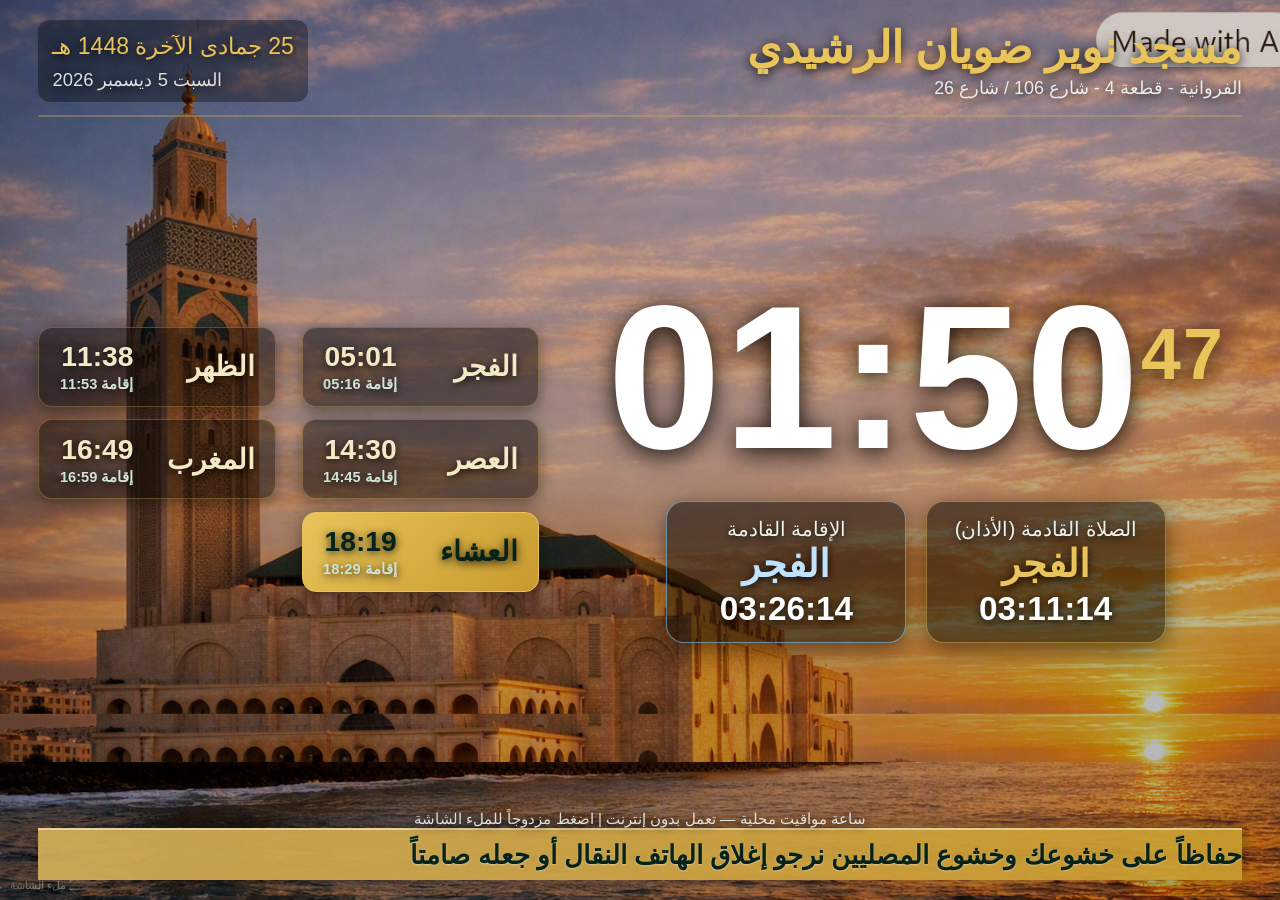
<file: prayer-clock.html>
<!DOCTYPE html>
<html lang="ar" dir="rtl">
<head>
<meta charset="UTF-8">
<meta name="viewport" content="width=device-width, initial-scale=1.0">
<title>ساعة مواقيت الصلاة - مسجد نوير ضويان الرشيدي</title>
<style>
  * { margin: 0; padding: 0; box-sizing: border-box; }
  html, body { height: 100%; }
  body {
    font-family: 'Segoe UI', Tahoma, 'Gadugi', 'Noto Naskh Arabic', sans-serif;
    background-color: #04140e;
    background-image: linear-gradient(rgba(0,0,0,0.18), rgba(0,0,0,0.28)), url("images/mosque-bg.png");
    background-repeat: no-repeat;
    background-position: center;
    background-size: cover;
    background-attachment: fixed;
    color: #f3e9c6;
    overflow: hidden;
  }
  .screen {
    height: 100vh;
    display: grid;
    grid-template-rows: auto 1fr auto auto;
    padding: 2.2vh 3vw;
  }
  /* Header */
  header {
    display: flex;
    justify-content: space-between;
    align-items: center;
    border-bottom: 2px solid rgba(212,175,90,0.35);
    padding-bottom: 1.4vh;
  }
  .mosque-name {
    font-size: clamp(22px, 3.4vw, 46px);
    font-weight: 800;
    color: #e8c45a;
    text-shadow: 0 2px 12px rgba(0,0,0,0.9);
  }
  .mosque-loc {
    font-size: clamp(12px, 1.4vw, 20px);
    color: #eef3ef;
    opacity: 0.95;
    margin-top: 4px;
    text-shadow: 0 2px 8px rgba(0,0,0,0.9);
  }
  .hijri {
    text-align: left;
    font-size: clamp(14px, 1.8vw, 26px);
    color: #e8c45a;
    line-height: 1.6;
    text-shadow: 0 2px 10px rgba(0,0,0,0.9);
    background: rgba(0,0,0,0.35);
    padding: 8px 14px;
    border-radius: 12px;
  }
  .hijri .greg { color: #eef3ef; opacity: 0.9; font-size: 0.8em; display:block; }

  /* Main */
  main {
    display: grid;
    grid-template-columns: 1.3fr 1fr;
    gap: 4vw;
    align-items: center;
    padding: 2vh 0;
  }
  .clock-box { text-align: center; }
  .clock {
    font-size: clamp(70px, 16vw, 230px);
    font-weight: 800;
    letter-spacing: 2px;
    color: #ffffff;
    line-height: 1;
    text-shadow: 0 4px 24px rgba(0,0,0,0.9);
    font-variant-numeric: tabular-nums;
  }
  .seconds { font-size: 0.35em; color: #e8c45a; vertical-align: super; }
  .next-wrap {
    margin-top: 2.4vh;
    display: flex;
    gap: 1.5vw;
    justify-content: center;
    flex-wrap: wrap;
  }
  .next-box {
    background: rgba(0,0,0,0.5);
    border: 1px solid rgba(212,175,90,0.55);
    border-radius: 18px;
    padding: 1.6vh 2vw;
    display: inline-block;
    min-width: 240px;
    box-shadow: 0 6px 24px rgba(0,0,0,0.5);
  }
  .iqamah-box {
    background: rgba(0,0,0,0.5);
    border-color: rgba(120,200,255,0.6);
  }
  .iqamah-box .next-name { color: #bfe3ff; }
  .next-label { font-size: clamp(14px, 1.6vw, 22px); color: #eef3ef; text-shadow: 0 2px 8px rgba(0,0,0,0.9); }
  .next-name { font-size: clamp(22px, 3vw, 40px); font-weight: 800; color: #e8c45a; text-shadow: 0 2px 10px rgba(0,0,0,0.9); }
  .countdown { font-size: clamp(20px, 2.6vw, 38px); font-weight: 700; color: #fff; margin-top: 4px; font-variant-numeric: tabular-nums; text-shadow: 0 2px 10px rgba(0,0,0,0.9); }

  /* Prayers list */
  .prayers {
    display: grid;
    grid-template-columns: 1fr 1fr;
    gap: 1.4vh 2vw;
    align-content: center;
  }
  .prayer {
    display: flex;
    justify-content: space-between;
    align-items: center;
    background: rgba(0,0,0,0.45);
    border: 1px solid rgba(212,175,90,0.35);
    border-radius: 14px;
    padding: 1.5vh 1.6vw;
    box-shadow: 0 4px 16px rgba(0,0,0,0.4);
  }
  .prayer .pname { font-size: clamp(18px, 2.2vw, 32px); font-weight: 700; text-shadow: 0 2px 8px rgba(0,0,0,0.85); }
  .prayer .ptime { font-size: clamp(18px, 2.2vw, 32px); font-weight: 800; font-variant-numeric: tabular-nums; text-shadow: 0 2px 8px rgba(0,0,0,0.85); }
  .prayer .ptime small { display: block; font-size: 0.52em; color: #cfe3d6; font-weight: 600; margin-top: 2px; }
  .prayer.active {
    background: linear-gradient(135deg, #e8c45a 0%, #c79a2e 100%);
    border-color: #e8c45a;
  }
  .prayer.active .pname, .prayer.active .ptime { color: #06231b; }

  footer {
    text-align: center;
    font-size: clamp(11px, 1.2vw, 16px);
    color: #eef3ef;
    opacity: 0.9;
    padding-top: 1vh;
    text-shadow: 0 2px 8px rgba(0,0,0,0.9);
  }
  .fullscreen-hint { position: fixed; bottom: 8px; left: 10px; font-size: 11px; opacity:0.4; cursor:pointer; }

  /* شريط تنبيه متحرك */
  .ticker {
    grid-row: 4;
    overflow: hidden;
    white-space: nowrap;
    background: linear-gradient(90deg, rgba(212,175,90,0.92), rgba(199,154,46,0.92));
    color: #06231b;
    font-size: clamp(15px, 2vw, 26px);
    font-weight: 800;
    padding: 1.1vh 0;
    border-top: 2px solid rgba(255,255,255,0.5);
    box-shadow: 0 -4px 18px rgba(0,0,0,0.4);
  }
  .ticker-text {
    display: inline-block;
    padding-left: 100%;
    animation: ticker-scroll 16s linear infinite;
    text-shadow: 0 1px 2px rgba(255,255,255,0.35);
  }
  @keyframes ticker-scroll {
    0%   { transform: translateX(0); }
    100% { transform: translateX(-100%); }
  }
</style>
</head>
<body>
<div class="screen">
  <header>
    <div>
      <div class="mosque-name" id="mName">نوير الرشيدي</div>
      <div class="mosque-loc" id="mLoc"></div>
    </div>
    <div class="hijri" id="hijri"></div>
  </header>

  <main>
    <div class="clock-box">
      <div class="clock" id="clock">--:--<span class="seconds" id="secs">00</span></div>
      <div class="next-wrap">
        <div class="next-box">
          <div class="next-label">الصلاة القادمة (الأذان)</div>
          <div class="next-name" id="nextName">—</div>
          <div class="countdown" id="countdown">--:--:--</div>
        </div>
        <div class="next-box iqamah-box">
          <div class="next-label">الإقامة القادمة</div>
          <div class="next-name" id="nextIqName">—</div>
          <div class="countdown" id="countdownIq">--:--:--</div>
        </div>
      </div>
    </div>
    <div class="prayers" id="prayers"></div>
  </main>

  <footer>ساعة مواقيت محلية — تعمل بدون إنترنت | اضغط مزدوجاً للملء الشاشة</footer>

  <div class="ticker" aria-label="تنبيه">
    <span class="ticker-text">حفاظاً على خشوعك وخشوع المصليين نرجو إغلاق الهاتف النقال أو جعله صامتاً</span>
  </div>
</div>
<div class="fullscreen-hint" onclick="document.documentElement.requestFullscreen && document.documentElement.requestFullscreen()">⛶ ملء الشاشة</div>

<script>
/* ===================== إعدادات المسجد ===================== */
var CFG = {
  name: "مسجد نوير ضويان الرشيدي",
  location: "الفروانية - قطعة 4 - شارع 106 / شارع 26",
  lat: 29.28,       // خط العرض للفروانية
  lng: 47.96,       // خط الطول
  tz: 3,            // فرق التوقيت عن UTC (الكويت +3، بدون توقيت صيفي)
  method: "Makkah", // Makkah = أم القرى (الكويت/السعودية). جرّب "MWL" أو "ISNA" أو "Egypt" أو "Karachi"
  hanafi: false,    // false=شافعي (أساسي) ، true=حنفي للعصر
  iqamah: { fajr:15, dhuhr:15, asr:15, maghrib:10, isha:10 } // دقائق الإقامة بعد الأذان
};

/* ===================== دوال رياضية ===================== */
function dtr(d){return d*Math.PI/180;}
function rtd(r){return r*180/Math.PI;}
function mod(a,n){return ((a%n)+n)%n;}
function sin(d){return Math.sin(dtr(d));}
function cos(d){return Math.cos(dtr(d));}
function tan(d){return Math.tan(dtr(d));}
function asin(d){return rtd(Math.asin(d));}
function acos(d){return rtd(Math.acos(d));}
function atan(d){return rtd(Math.atan(d));}
function atan2(y,x){return rtd(Math.atan2(y,x));}

function julian(y,m,d){
  if(m<=2){y-=1;m+=12;}
  var A=Math.floor(y/100), B=2-A+Math.floor(A/4);
  return Math.floor(365.25*(y+4716))+Math.floor(30.6001*(m+1))+d+B-1524.5;
}
function sunPosition(jd){
  var D=jd-2451545.0;
  var g=mod(357.529+0.98560028*D,360);
  var q=mod(280.459+0.98564736*D,360);
  var L=q+1.915*sin(g)+0.020*sin(2*g);
  var e=23.439-0.00000036*D;
  var RA=atan2(cos(e)*sin(L),cos(L))/15;
  var eqt=q/15-RA;
  var decl=asin(sin(e)*sin(L));
  return {declination:decl, equation:eqt};
}
function methodParams(method){
  switch(method){
    case 'MWL':     return {fajr:18, isha:17};
    case 'ISNA':    return {fajr:15, isha:15};
    case 'Egypt':   return {fajr:19.5, isha:17.5};
    case 'Makkah':  return {fajr:18.5, ishaMin:90};
    case 'Karachi': return {fajr:18, isha:18};
    case 'Tehran':  return {fajr:17.7, isha:14};
    default:        return {fajr:18, isha:17};
  }
}
function computeTimes(date){
  var jd=julian(date.getFullYear(),date.getMonth()+1,date.getDate());
  var mp=methodParams(CFG.method);
  var lat=CFG.lat, lng=CFG.lng, tz=CFG.tz, shafaq=CFG.hanafi?2:1;
  function sunDecl(t){return sunPosition(jd+t/24).declination;}
  function sunEqt(t){return sunPosition(jd+t/24).equation;}
  function midDay(t){return 12+(tz-lng/15)-sunEqt(t);}
  function timeAngle(angle,t,dir){
    var decl=sunDecl(t), noon=midDay(t);
    var v=(-sin(angle)-sin(decl)*sin(lat))/(cos(decl)*cos(lat));
    v=Math.max(-1,Math.min(1,v));
    return noon+dir*(1/15)*acos(v);
  }
  function asrTime(t){
    var decl=sunDecl(t), noon=midDay(t);
    var x=Math.abs(lat-decl);
    var cot=(CFG.hanafi?2:1)+tan(x);
    var alt=atan(1/cot);
    var v=(sin(alt)-sin(lat)*sin(decl))/(cos(lat)*cos(decl));
    v=Math.max(-1,Math.min(1,v));
    return noon+(1/15)*acos(v);
  }
  var t=12+(tz-lng/15);
  var fajr=timeAngle(mp.fajr,t,-1);
  var sunrise=timeAngle(0.833,t,-1);
  var dhuhr=midDay(t);
  var asr=asrTime(t);
  var maghrib=timeAngle(0.833,t,1);
  var isha = mp.ishaMin ? maghrib+mp.ishaMin/60 : timeAngle(mp.isha,t,1);
  return {fajr:fajr, sunrise:sunrise, dhuhr:dhuhr, asr:asr, maghrib:maghrib, isha:isha};
}

/* ===================== التاريخ الهجري (التقويم المدني) ===================== */
function toHijri(date){
  var y=date.getFullYear(), m=date.getMonth()+1, d=date.getDate();
  var a=Math.floor((14-m)/12);
  var yy=y+4800-a;
  var mm=m+12*a-3;
  var jdn=d+Math.floor((153*mm+2)/5)+365*yy+Math.floor(yy/4)-Math.floor(yy/100)+Math.floor(yy/400)-32045;
  var days=jdn-1948437; // أيام منذ 1 محرم 1 هـ (معايرة للتقويم المدني)
  var leap=[1,3,4,6,7,9,11,12,14,15,17,19,20,22,23,25,26,28,29,30];
  var cycle=Math.floor(days/10631);
  var rem=days-cycle*10631;
  var hy=cycle*30+1;
  while(rem >= (leap.indexOf((hy-1)%30+1)>=0 ? 355:354)){ rem-=(leap.indexOf((hy-1)%30+1)>=0?355:354); hy++; }
  var isLeap=leap.indexOf((hy-1)%30+1)>=0;
  var ml=isLeap?[30,29,30,29,30,29,30,29,30,29,30,30]:[30,29,30,29,30,29,30,29,30,29,30,29];
  var hm=1;
  while(rem>=ml[hm-1]){ rem-=ml[hm-1]; hm++; }
  var hd=rem+1;
  var names=["محرم","صفر","ربيع الأول","ربيع الآخر","جمادى الأولى","جمادى الآخرة","رجب","شعبان","رمضان","شوال","ذو القعدة","ذو الحجة"];
  return hd+" "+names[hm-1]+" "+hy+" هـ";
}
var gregNames=["يناير","فبراير","مارس","أبريل","مايو","يونيو","يوليو","أغسطس","سبتمبر","أكتوبر","نوفمبر","ديسمبر"];
var weekNames=["الأحد","الإثنين","الثلاثاء","الأربعاء","الخميس","الجمعة","السبت"];

/* ===================== العرض ===================== */
var AR_NAMES={fajr:"الفجر",sunrise:"الشروق",dhuhr:"الظهر",asr:"العصر",maghrib:"المغرب",isha:"العشاء"};
var ORDER=["fajr","sunrise","dhuhr","asr","maghrib","isha"];

function pad(n){n=Math.floor(n);return (n<10?"0":"")+n;}
function fmt(t){
  if(isNaN(t)) return "--:--";
  var h=Math.floor(t)%24; if(h<0)h+=24;
  var m=Math.floor((t-Math.floor(t))*60);
  return pad(h)+":"+pad(m);
}
function nowDecimal(){var d=new Date();return d.getHours()+d.getMinutes()/60+d.getSeconds()/3600;}

var cachedDay=null, times=null;
function ensureTimes(){
  var d=new Date();
  var key=d.getFullYear()+"-"+(d.getMonth()+1)+"-"+d.getDate();
  if(key!==cachedDay){ cachedDay=key; times=computeTimes(d); }
}

function render(){
  ensureTimes();
  var d=new Date();
  // الساعة
  document.getElementById("clock").firstChild.nodeValue=pad(d.getHours())+":"+pad(d.getMinutes());
  document.getElementById("secs").textContent=pad(d.getSeconds());

  // التاريخ
  var hij=toHijri(d);
  var greg=weekNames[d.getDay()]+" "+d.getDate()+" "+gregNames[d.getMonth()]+" "+d.getFullYear();
  document.getElementById("hijri").innerHTML=hij+'<span class="greg">'+greg+'</span>';

  // الصلوات
  var wrap=document.getElementById("prayers");
  wrap.innerHTML="";
  var now=nowDecimal();
  var activeKey=null;
  ORDER.forEach(function(k){
    if(k==="sunrise") return;
    var off=CFG.iqamah[k];
    var iqT=times[k]+off/60;
    var div=document.createElement("div");
    div.className="prayer";
    div.innerHTML='<span class="pname">'+AR_NAMES[k]+'</span><span class="ptime">'+fmt(times[k])+'<small>إقامة '+fmt(iqT)+'</small></span>';
    wrap.appendChild(div);
  });
  // تحديد الصلاة الحالية/القادمة
  var prayers=[["fajr",times.fajr],["dhuhr",times.dhuhr],["asr",times.asr],["maghrib",times.maghrib],["isha",times.isha]];
  var next=null, nextTime=null;
  for(var i=0;i<prayers.length;i++){
    if(now>=prayers[i][1]){ activeKey=prayers[i][0]; }
    if(next===null && now<prayers[i][1]){ next=prayers[i][0]; nextTime=prayers[i][1]; }
  }
  if(next===null){ // بعد العشاء -> الفجر غداً
    next="fajr";
    var tmr=new Date(); tmr.setDate(tmr.getDate()+1);
    nextTime=computeTimes(tmr).fajr+24; // لحساب الفرق عبر منتصف الليل
  }
  // أحداث الإقامة (الأذان + عدد دقائق الإقامة)
  var iqEvents=[["fajr",times.fajr+CFG.iqamah.fajr/60],["dhuhr",times.dhuhr+CFG.iqamah.dhuhr/60],["asr",times.asr+CFG.iqamah.asr/60],["maghrib",times.maghrib+CFG.iqamah.maghrib/60],["isha",times.isha+CFG.iqamah.isha/60]];
  var nextIq=null, nextIqTime=null;
  for(var i=0;i<iqEvents.length;i++){
    if(nextIq===null && now<iqEvents[i][1]){ nextIq=iqEvents[i][0]; nextIqTime=iqEvents[i][1]; }
  }
  if(nextIq===null){
    nextIq="fajr";
    var tmr2=new Date(); tmr2.setDate(tmr2.getDate()+1);
    nextIqTime=computeTimes(tmr2).fajr+CFG.iqamah.fajr/60+24;
  }
  // تلوين الصلاة الحالية
  var cards=wrap.children;
  var idx=0;
  ORDER.forEach(function(k){
    if(k==="sunrise") return;
    if(k===activeKey && now<(nextTime!==null?nextTime:24)){ cards[idx].classList.add("active"); }
    idx++;
  });
  // الصلاة القادمة (الأذان) + العد التنازلي
  document.getElementById("nextName").textContent=AR_NAMES[next];
  var diff=nextTime-now;
  if(diff<0) diff+=24;
  var dh=Math.floor(diff), dm=Math.floor((diff-dh)*60), ds=Math.floor((((diff-dh)*60)-dm)*60);
  document.getElementById("countdown").textContent=pad(dh)+":"+pad(dm)+":"+pad(ds);
  // الإقامة القادمة + العد التنازلي
  document.getElementById("nextIqName").textContent=AR_NAMES[nextIq];
  var diffIq=nextIqTime-now;
  if(diffIq<0) diffIq+=24;
  var di=Math.floor(diffIq), dmi=Math.floor((diffIq-di)*60), dsi=Math.floor((((diffIq-di)*60)-dmi)*60);
  document.getElementById("countdownIq").textContent=pad(di)+":"+pad(dmi)+":"+pad(dsi);
}

document.getElementById("mName").textContent=CFG.name;
document.getElementById("mLoc").textContent=CFG.location;
document.addEventListener("dblclick",function(){ if(document.documentElement.requestFullscreen) document.documentElement.requestFullscreen(); });
render();
setInterval(render,1000);
</script>
</body>
</html>
</file>
